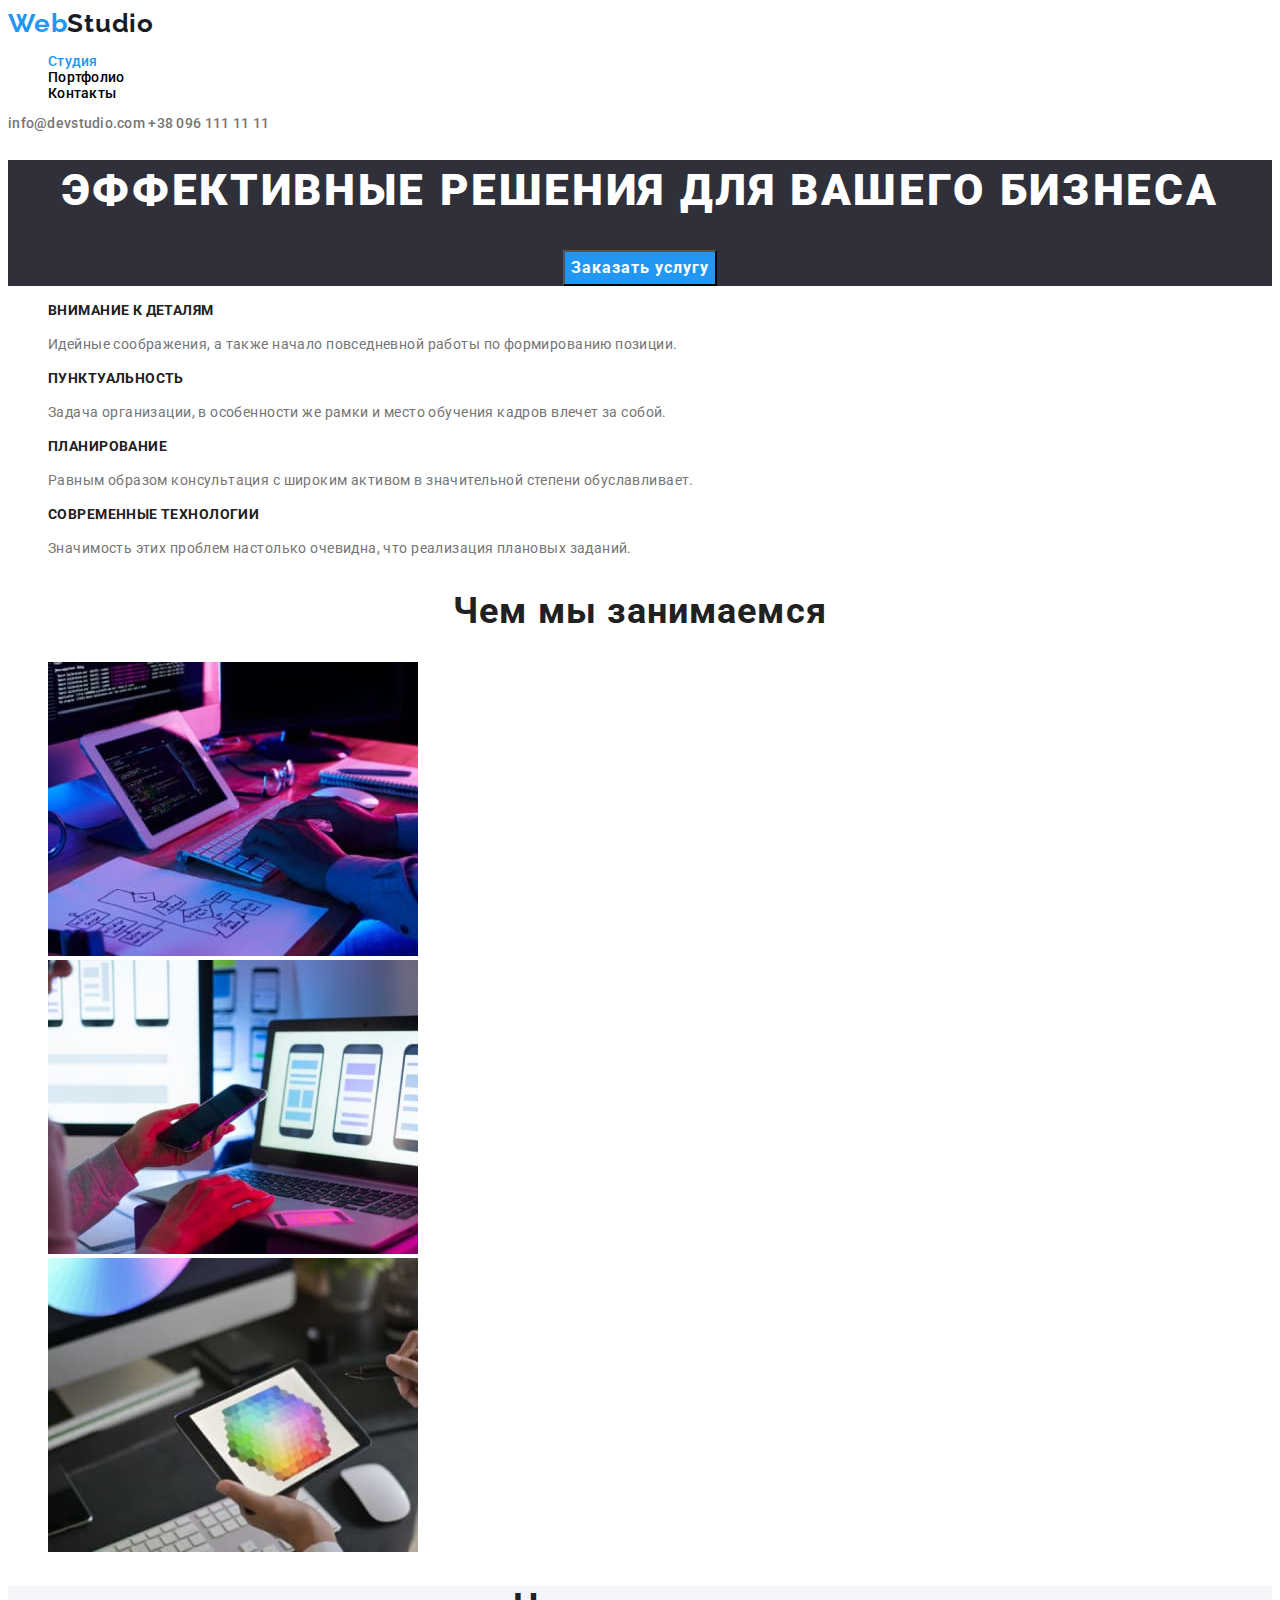
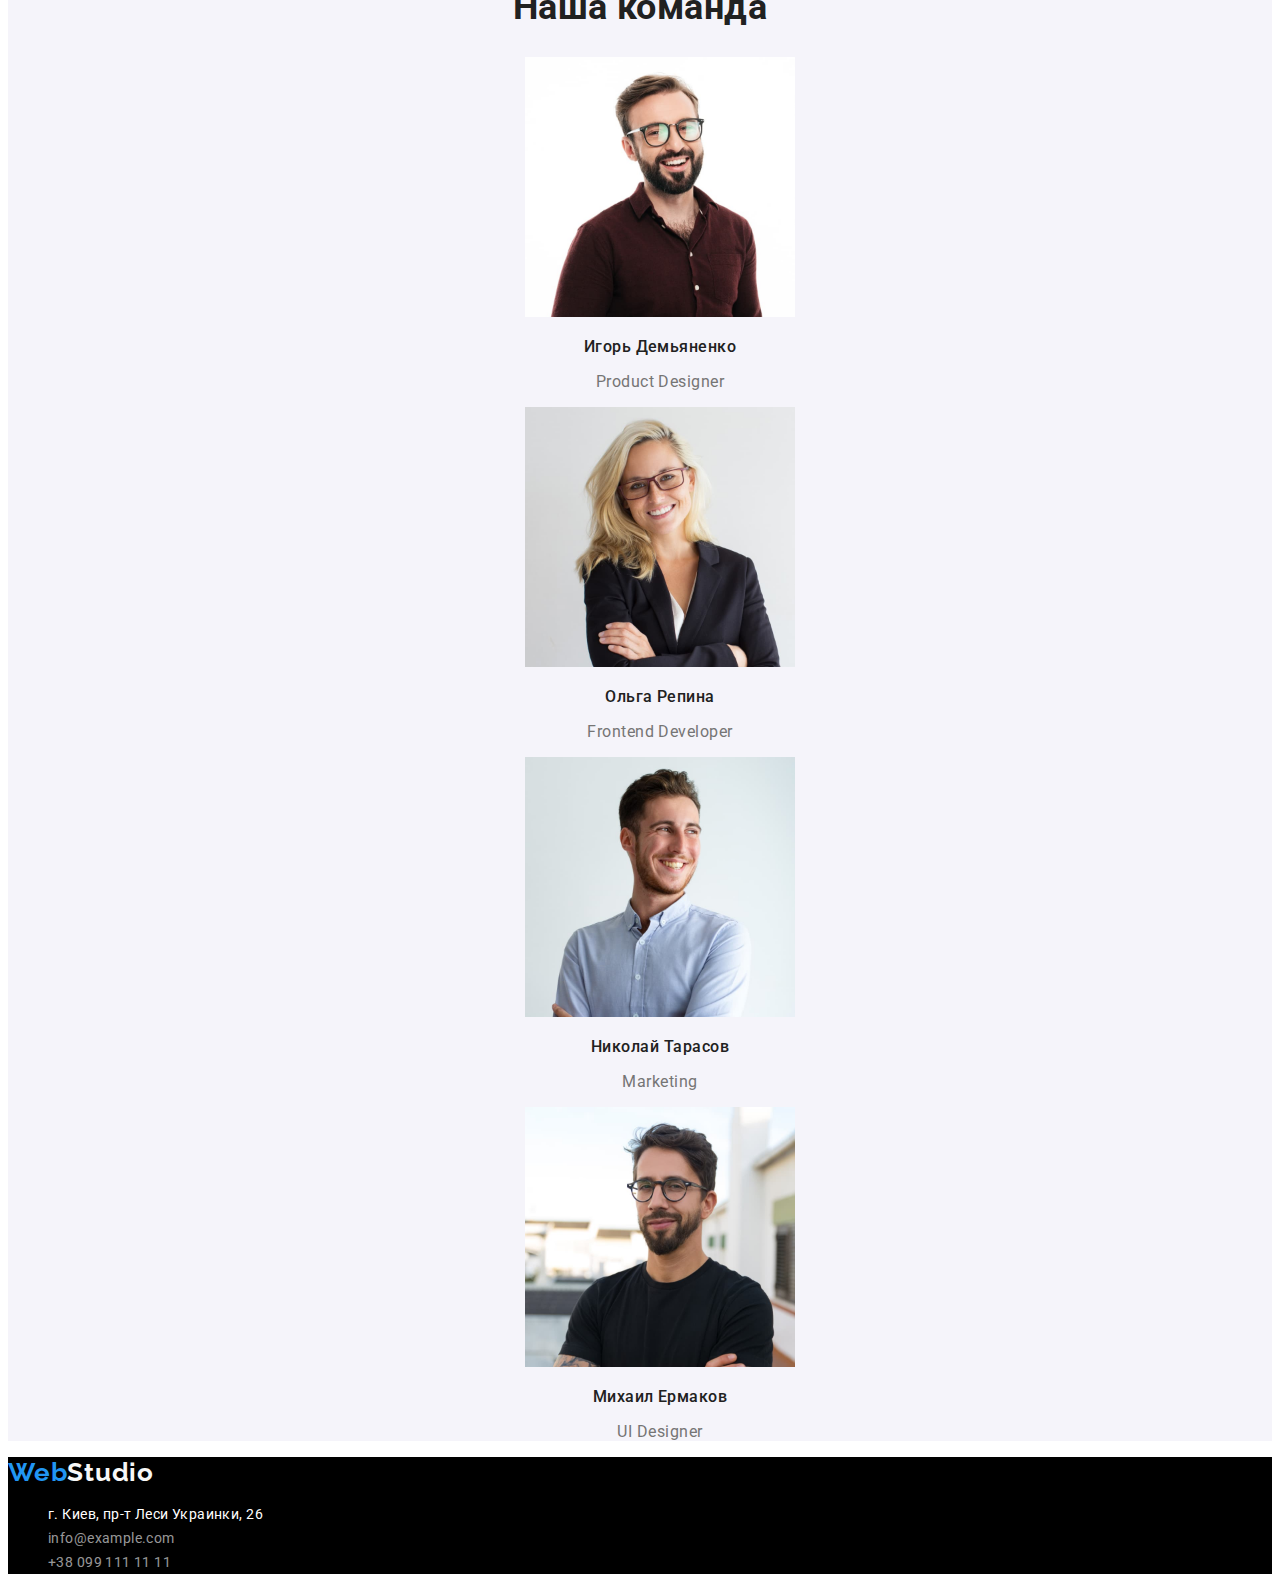
<file: index.html>
<!DOCTYPE html>
<html lang="ru">

<head>
    <meta charset="UTF-8" />
    <meta http-equiv="X-UA-Compatible" content="IE=edge" />
    <meta name="viewport" content="width=device-width, initial-scale=1.0" />
    <title>Document</title>
    <link rel="preconnect" href="https://fonts.googleapis.com" />
    <link rel="preconnect" href="https://fonts.gstatic.com" crossorigin />
    <link href="https://fonts.googleapis.com/css2?family=Raleway:wght@700&family=Roboto:wght@400;500;700;900&display=swap" rel="stylesheet" />
    <link rel="stylesheet" href="./css/styles.css" />
</head>

<body>
    <!-- Header section -->
    <header class="header">
        <a class="logo link" href="./index.html">Web<span class="accent">Studio</span></a>
        <nav class="header-nav">
            <ul class="list header-list">
                <li class="header-item">
                    <a class="link header-link current-page" href="./index.html">Студия</a>
                </li>
                <li class="link header-item">
                    <a class="link header-link" href="./portfolio.html">Портфолио</a>
                </li>
                <li class="header-item">
                    <a class="link header-link" href="#contacts">Контакты</a>
                </li>
            </ul>

            <a class="link header-mail" href="mailto:info@devstudio.com">info@devstudio.com</a>
            <a class="link header-phone" href="tel:+380961111111">+38 096 111 11 11</a>
        </nav>
    </header>
    <main>
        <section class="main">
            <h1 class="main-title">Эффективные решения для вашего бизнеса</h1>
            <button class="button-action" type="button">Заказать услугу</button>
        </section>
        <!-- Feature section -->
        <section class="feature" id="feature">
            <ul class="list feature-list">
                <li class="feature-item">
                    <h3 class="feature-title">Внимание к деталям</h3>
                    <p class="feature-txt">
                        Идейные соображения, а также начало повседневной работы по формированию позиции.
                    </p>
                </li>
                <li class="feature-item">
                    <h3 class="feature-title">Пунктуальность</h3>
                    <p class="feature-txt">
                        Задача организации, в особенности же рамки и место обучения кадров влечет за собой.
                    </p>
                </li>
                <li class="feature-item">
                    <h3 class="feature-title">Планирование</h3>
                    <p class="feature-txt">
                        Равным образом консультация с широким активом в значительной степени обуславливает.
                    </p>
                </li>
                <li class="feature-item">
                    <h3 class="feature-title">Современные технологии</h3>
                    <p class="feature-txt">
                        Значимость этих проблем настолько очевидна, что реализация плановых заданий.
                    </p>
                </li>
            </ul>
        </section>
        <!-- job section -->
        <section class="job" id="job">
            <h2 class="job-title">Чем мы занимаемся</h2>

            <ul class="list job-list">
                <li class="job-item">
                    <img src="./images/box1.jpg" alt="Изображение" class="job-img" width="370" height="294" />
                </li>
                <li class="job-item">
                    <img src="./images/box2.jpg" alt="Изображение" class="job-img" width="370" height="294" />
                </li>
                <li class="job-item">
                    <img src="./images/box3.jpg" alt="Изображение" class="job-img" width="370" height="294" />
                </li>
            </ul>
        </section>
        <!-- team section -->
        <section class="team" id="team">
            <h2 class="team-hd">Наша команда</h2>

            <ul class="list team-list">
                <li class="team-item">
                    <img src="./images/img1.jpg" alt="Изображение" class="team-img" width="270" height="260" />
                    <h3 class="team-title">Игорь Демьяненко</h3>
                    <p class="team-txt">Product Designer</p>
                </li>
                <li class="team-item">
                    <img src="./images/img2.jpg" alt="Изображение" class="team-img" width="270" height="260" />
                    <h3 class="team-title">Ольга Репина</h3>
                    <p class="team-txt">Frontend Developer</p>
                </li>
                <li class="team-item">
                    <img src="./images/img3.jpg" alt="Изображение" class="team-img" width="270" height="260" />
                    <h3 class="team-title">Николай Тарасов</h3>
                    <p class="team-txt">Marketing</p>
                </li>
                <li class="team-item">
                    <img src="./images/img4.jpg" alt="Изображение" class="team-img" width="270" height="260" />
                    <h3 class="team-title">Михаил Ермаков</h3>
                    <p class="team-txt">UI Designer</p>
                </li>
            </ul>
        </section>
    </main>
    <!-- Footer section -->
    <footer class="footer">
        <a class="logo link" href="./index.html">Web<span class="accent-ft">Studio</span></a>
        <address class="contacts-address" id="contacts">
        <ul class="list footer-contact">
          <li class="footer-item">
            <a
              class="link footer-address"
              target="_blank"
              rel="noopener noreferrer"
              href="https://www.google.com.ua/maps/@50.4285715,30.5371504,17.5z?hl=uk"
              >г. Киев, пр-т Леси Украинки, 26</a
            >
          </li>
          <li class="footer-item">
            <a class="link footer-mail" href="mailto:info@example.com">info@example.com</a>
          </li>
          <li class="footer-item">
            <a class="link footer-pfone" href="tel:+380991111111">+38 099 111 11 11</a>
          </li>
        </ul>
      </address>
    </footer>
</body>

</html>
</file>
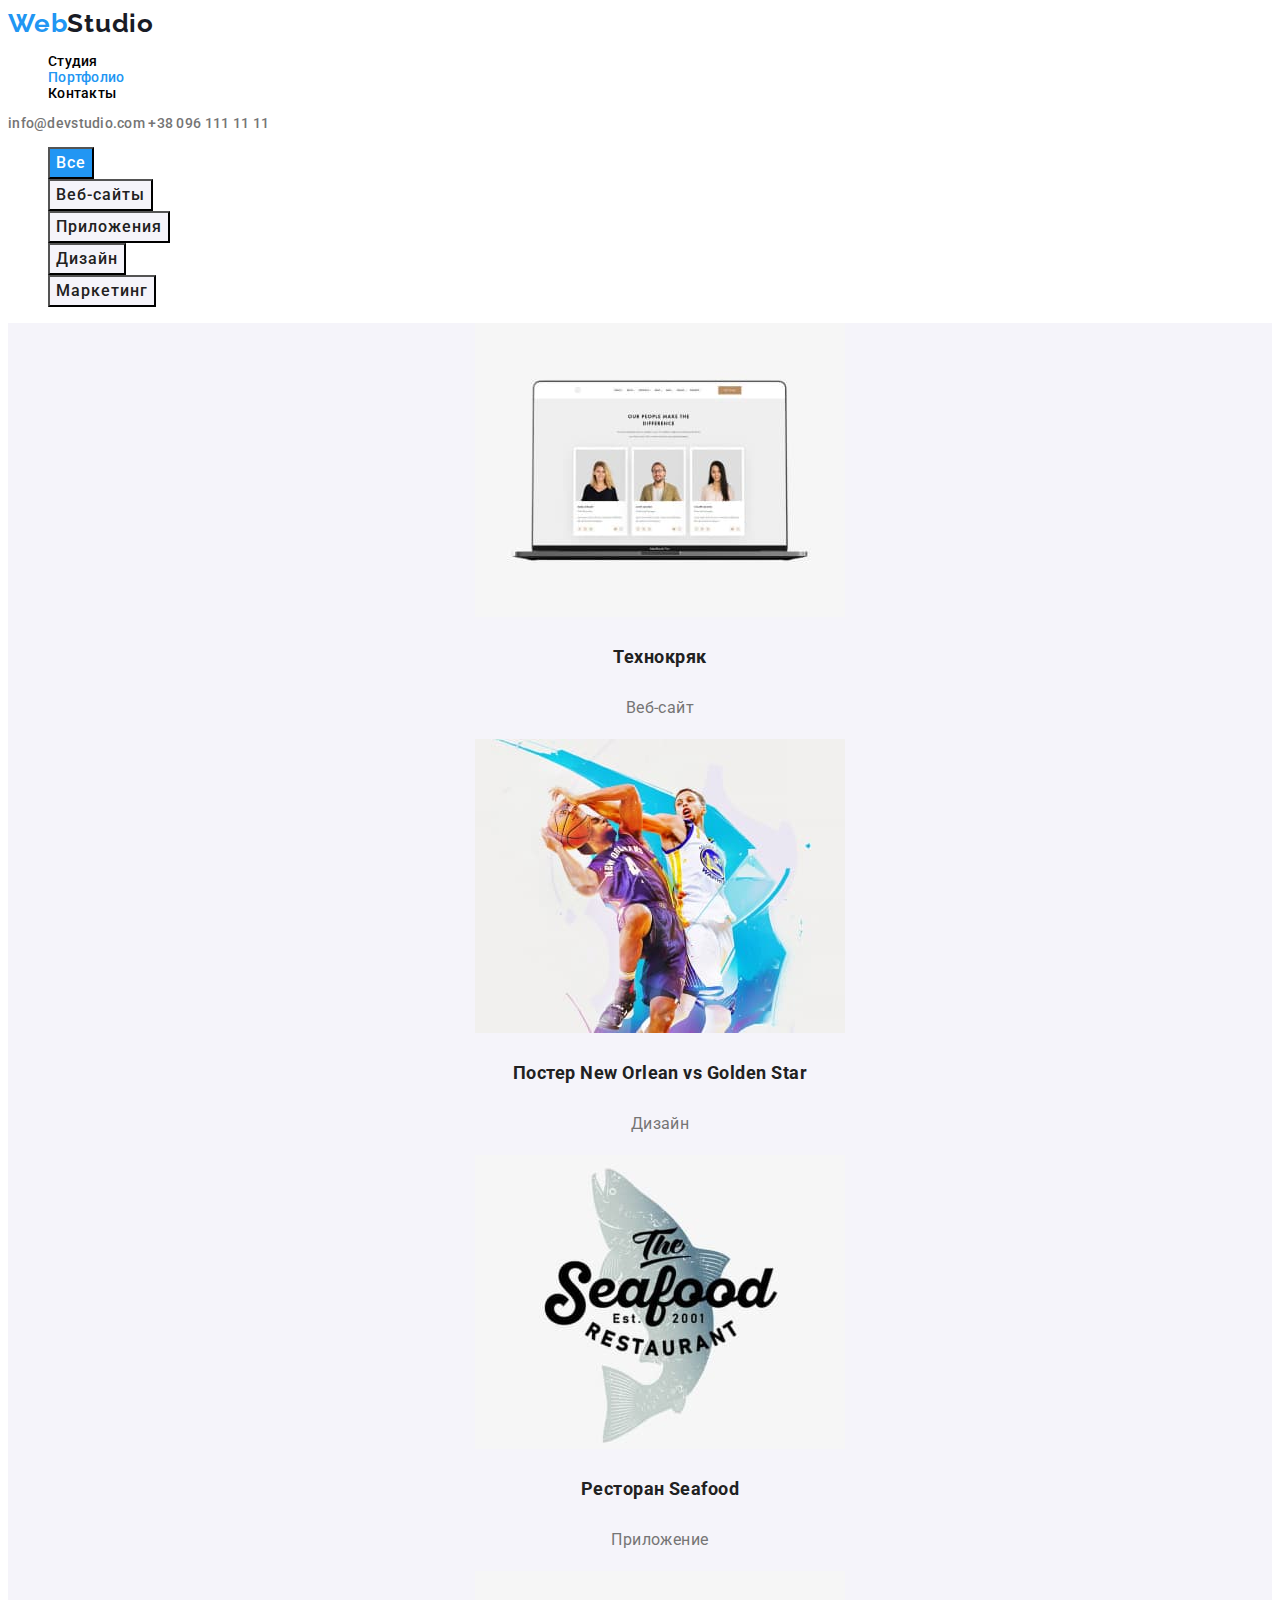
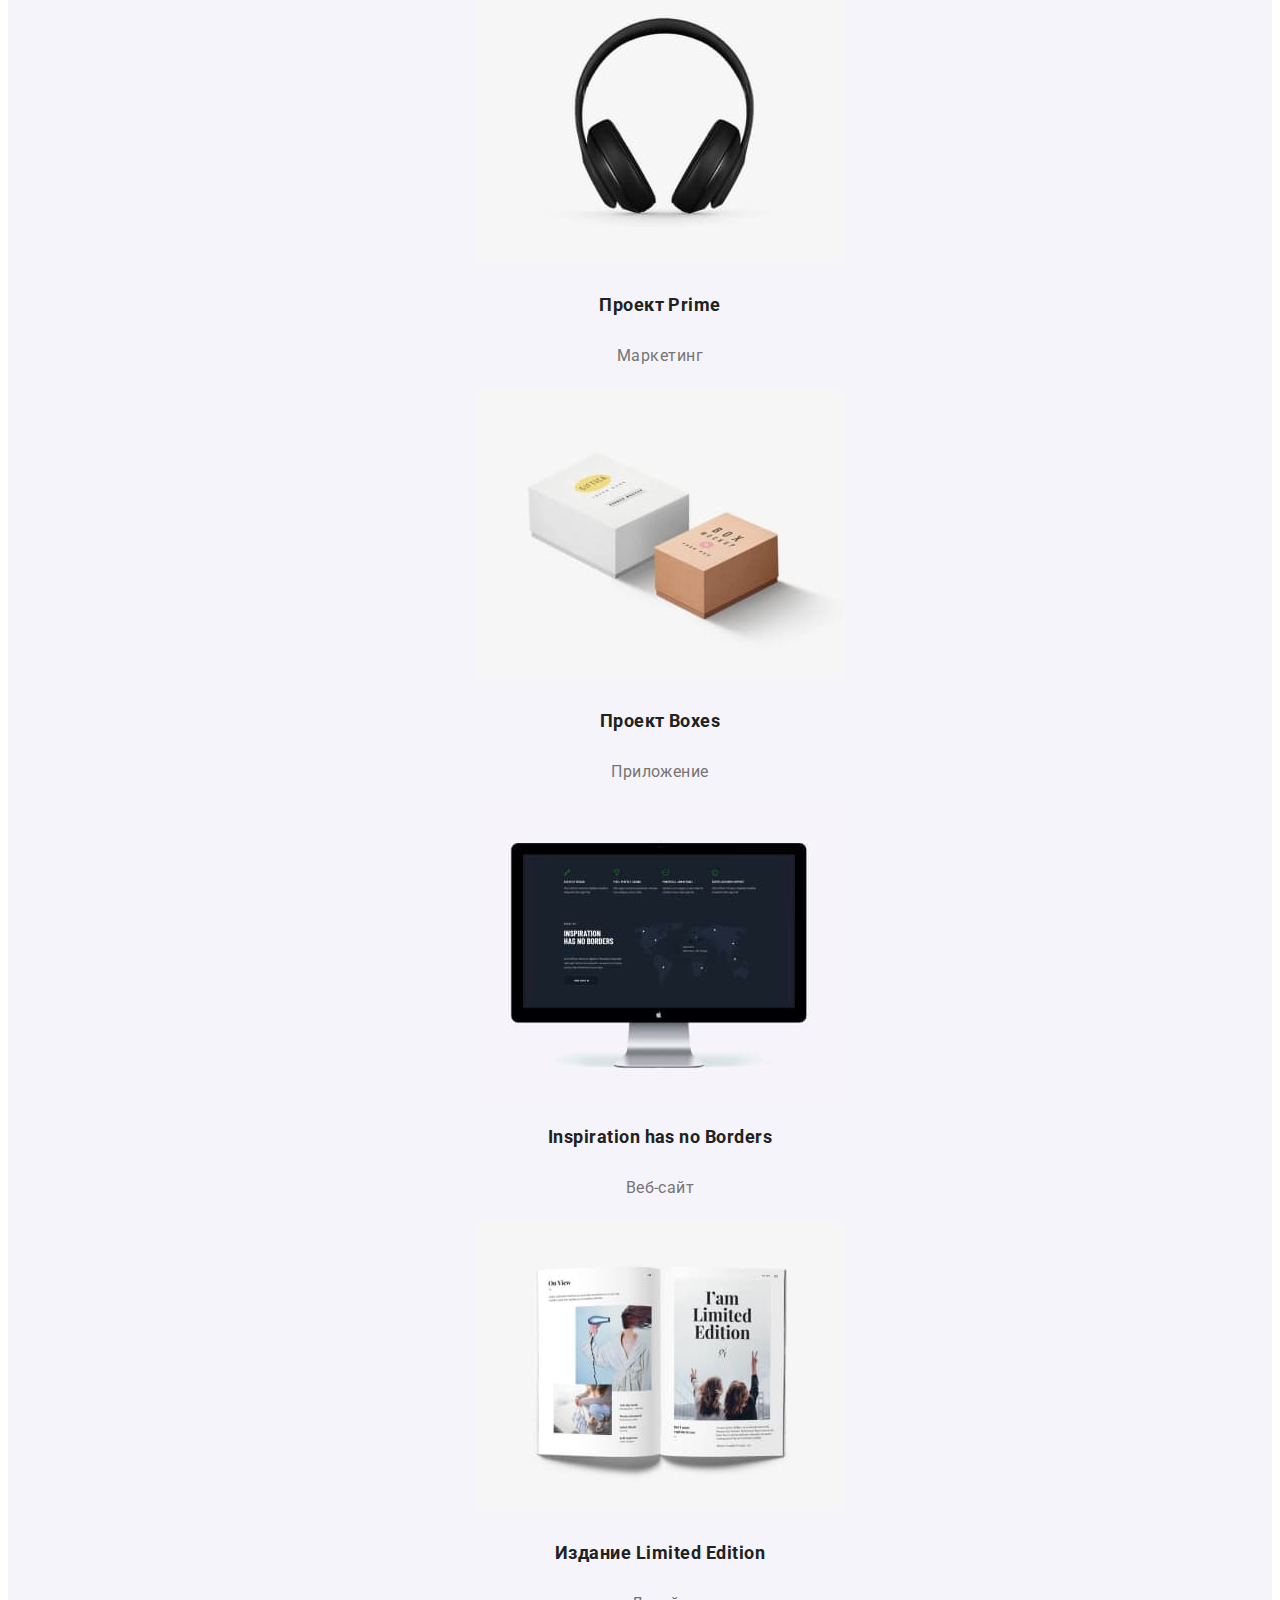
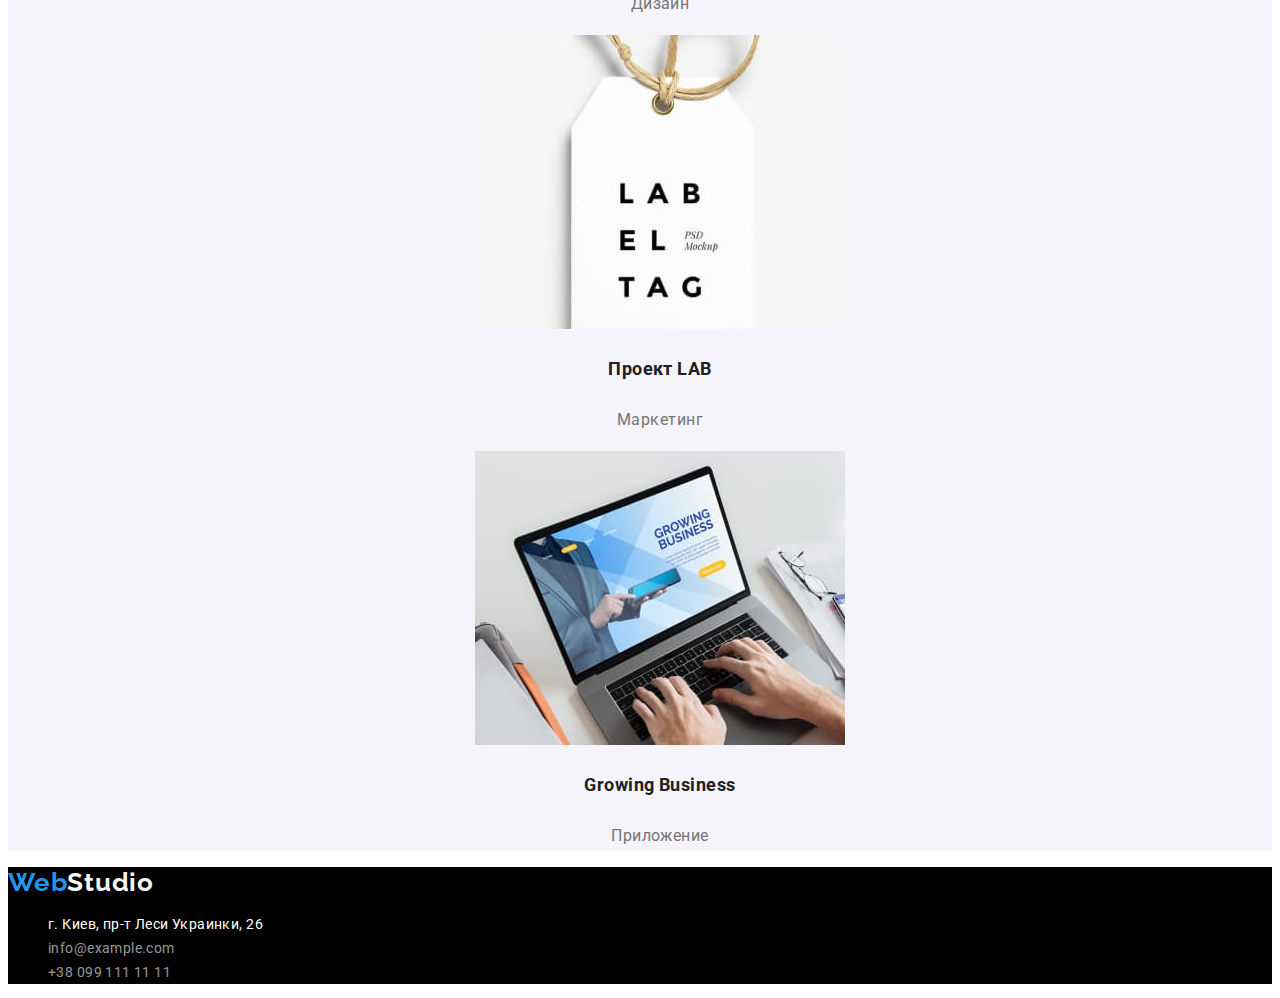
<file: portfolio.html>
<!DOCTYPE html>
<html lang="en">

<head>
    <meta charset="UTF-8" />
    <meta http-equiv="X-UA-Compatible" content="IE=edge" />
    <meta name="viewport" content="width=device-width, initial-scale=1.0" />
    <title>Document</title>
    <link rel="preconnect" href="https://fonts.googleapis.com" />
    <link rel="preconnect" href="https://fonts.gstatic.com" crossorigin />
    <link href="https://fonts.googleapis.com/css2?family=Raleway:wght@700&family=Roboto:wght@400;500;700;900&display=swap" rel="stylesheet" />
    <link rel="stylesheet" href="./css/styles.css" />
</head>

<body>
    <!-- Header section -->
    <header class="header">
        <a class="logo link" href="./index.html">Web<span class="accent">Studio</span></a>
        <nav class="header-nav">
            <ul class="list header-list">
                <li class="header-item">
                    <a class="link header-link" href="./index.html">Студия</a>
                </li>
                <li class="link header-item">
                    <a class="link header-link current-page" href="./portfolio.html">Портфолио</a>
                </li>
                <li class="header-item">
                    <a class="link header-link" href="#contacts">Контакты</a>
                </li>
            </ul>
            <a class="link header-mail" href="mailto:info@devstudio.com">info@devstudio.com</a>
            <a class="link header-phone" href="tel:+380961111111">+38 096 111 11 11</a>
        </nav>
    </header>

    <main>
        <section class="portfolio" id="portfolio">
            <!-- Filters section -->
            <ul class="list filter-list">
                <li class="filter-item">
                    <button class="button button-filter current-item" type="button">Все</button>
                </li>
                <li class="filter-item">
                    <button class="button button-filter" type="button">Веб-сайты</button>
                </li>
                <li class="filter-item">
                    <button class="button button-filter" type="button">Приложения</button>
                </li>
                <li class="filter-item">
                    <button class="button button-filter" type="button">Дизайн</button>
                </li>
                <li class="filter-item">
                    <button class="button button-filter" type="button">Маркетинг</button>
                </li>
            </ul>

            <!-- Portfolio list -->
            <ul class="list portfolio-list">
                <li class="portfolio-item">
                    <a class="link portfolio-items" href="./images/portfolio/img1.jpg"><img src="./images/portfolio/img1.jpg" alt="Изображение" class="portfolio-img" width="370" height="294" />
                        <h3 class="portfolio-title">Технокряк</h3>
                        <p class="portfolio-txt">Веб-сайт</p>
                    </a>
                </li>
                <li class="portfolio-item">
                    <a class="link portfolio-items" href="./images/portfolio/img1.jpg"><img src="./images/portfolio/img2.jpg" alt="Изображение" class="portfolio-img" width="370" height="294" />
                        <h3 class="portfolio-title">Постер New Orlean vs Golden Star</h3>
                        <p class="portfolio-txt">Дизайн</p>
                    </a>
                </li>
                <li class="portfolio-item">
                    <a class="link portfolio-items" href="./images/portfolio/img1.jpg"><img src="./images/portfolio/img3.jpg" alt="Изображение" class="portfolio-img" width="370" height="294" />
                        <h3 class="portfolio-title">Ресторан Seafood</h3>
                        <p class="portfolio-txt">Приложение</p>
                    </a>
                </li>
                <li class="portfolio-item">
                    <a class="link portfolio-items" href="./images/portfolio/img1.jpg"><img src="./images/portfolio/img4.jpg" alt="Изображение" class="portfolio-img" width="370" height="294" />
                        <h3 class="portfolio-title">Проект Prime</h3>
                        <p class="portfolio-txt">Маркетинг</p>
                    </a>
                </li>
                <li class="portfolio-item">
                    <a class="link portfolio-items" href="./images/portfolio/img1.jpg"><img src="./images/portfolio/img5.jpg" alt="Изображение" class="portfolio-img" width="370" height="294" />
                        <h3 class="portfolio-title">Проект Boxes</h3>
                        <p class="portfolio-txt">Приложение</p>
                    </a>
                </li>
                <li class="portfolio-item">
                    <a class="link portfolio-items" href="./images/portfolio/img1.jpg"><img src="./images/portfolio/img6.jpg" alt="Изображение" class="portfolio-img" width="370" height="294" />
                        <h3 class="portfolio-title">Inspiration has no Borders</h3>
                        <p class="portfolio-txt">Веб-сайт</p>
                    </a>
                </li>
                <li class="portfolio-item">
                    <a class="link portfolio-items" href="./images/portfolio/img1.jpg"><img src="./images/portfolio/img7.jpg" alt="Изображение" class="portfolio-img" width="370" height="294" />
                        <h3 class="portfolio-title">Издание Limited Edition</h3>
                        <p class="portfolio-txt">Дизайн</p>
                    </a>
                </li>
                <li class="portfolio-item">
                    <a class="link portfolio-items" href="./images/portfolio/img1.jpg"><img src="./images/portfolio/img8.jpg" alt="Изображение" class="portfolio-img" width="370" height="294" />
                        <h3 class="portfolio-title">Проект LAB</h3>
                        <p class="portfolio-txt">Маркетинг</p>
                    </a>
                </li>
                <li class="portfolio-item">
                    <a class="link portfolio-items" href="./images/portfolio/img1.jpg"><img src="./images/portfolio/img9.jpg" alt="Изображение" class="portfolio-img" width="370" height="294" />
                        <h3 class="portfolio-title">Growing Business</h3>
                        <p class="portfolio-txt">Приложение</p>
                    </a>
                </li>
            </ul>
        </section>
    </main>

    <!-- Footer section -->
    <footer class="footer">
        <a class="logo link" href="./index.html">Web<span class="accent-ft">Studio</span></a>
        <address class="contacts-address" id="contacts">
        <ul class="list footer-contact">
          <li class="footer-item">
            <a
              class="link footer-address"
              target="_blank"
              rel="noopener noreferrer"
              href="https://www.google.com.ua/maps/@50.4285715,30.5371504,17.5z?hl=uk"
              >г. Киев, пр-т Леси Украинки, 26</a
            >
          </li>
          <li class="footer-item">
            <a class="link footer-mail" href="mailto:info@example.com">info@example.com</a>
          </li>
          <li class="footer-item">
            <a class="link footer-pfone" href="tel:+380991111111">+38 099 111 11 11</a>
          </li>
        </ul>
      </address>
    </footer>
</body>

</html>
</file>
<file: css/styles.css>
:root {
    /* fonts */
    --main-font: 'Roboto', sans-serif;
    --logo-font: 'Raleway', sans-serif;
    /* text colors */
    --main-txt-cl: #757575;
    --title-txt-cl: #212121;
    --accent-txt-cl: #2196F3;
    --btn-txt-cl: #ffffff;
    /* bg colors */
    --light-bg-cl: #f7f7f7;
    --dark-bg-cl: #191c26;
    /* others */
}

body {
    font-family: var(--main-font);
    color: var(--main-txt-cl);
}


/* reset styles */

.link {
    text-decoration: none;
    color: currentColor;
}

.list {
    list-style: none;
}


/* стилі для заголока */

.logo {
    font-family: var(--logo-font);
    font-weight: 700;
    font-size: 26px;
    line-height: calc(31 / 26);
    letter-spacing: 0.03em;
    color: var(--accent-txt-cl);
}

.accent {
    color: var(--dark-bg-cl);
}

.accent-ft {
    color: var(--light-bg-cl);
}

.header-nav {
    font-family: var(--main-font);
    font-weight: 500;
    font-size: 14px;
    line-height: calc(16 / 14);
    letter-spacing: 0.02em;
}

.header-link {
    color: #000000;
}

.header-link:hover,
.header-link:focus {
    color: var(--accent-txt-cl);
}


/* активна сторінка */

.current-page {
    color: var(--accent-txt-cl)
}

.header-mail {
    color: var(--main-txt-cl);
}

.header-mail:hover,
.header-mail:focus {
    color: var(--accent-txt-cl);
}

.header-phone {
    color: var(--main-txt-cl);
}

.header-phone:hover,
.header-phone:focus {
    color: var(--accent-txt-cl);
}

.main {
    background-color: #2F303A;
    align-items: center;
    text-align: center;
}

.main-title {
    /*   font-family: var(--main-font); */
    font-weight: 900;
    font-size: 44px;
    line-height: calc(60 / 44);
    letter-spacing: 0.06em;
    color: #ffffff;
    text-transform: uppercase;
}

.button-action {
    font-family: inherit;
    font-weight: 700;
    font-size: 16px;
    line-height: calc(30 / 16);
    letter-spacing: 0.06em;
    color: var(--btn-txt-cl);
    background-color: var(--accent-txt-cl);
    cursor: pointer;
}

.button-action:hover,
.button-action:focus {
    background-color: #188CE8;
}

.button-filter {
    font-family: inherit;
    font-weight: 500;
    font-size: 16px;
    line-height: calc(26 / 16);
    letter-spacing: 0.06em;
    color: var(--title-txt-cl);
    background-color: #F5F4FA;
    cursor: pointer;
}

.button-filter:hover,
.button-filter:focus {
    color: var(--accent-txt-cl);
    background-color: #FFFFFF;
}


/* активна кнопка */

.current-item {
    color: #FFFFFF;
    background-color: var(--accent-txt-cl);
}


/* main section */

.feature-title {
    font-weight: 700;
    font-size: 14px;
    line-height: calc(16 /14);
    letter-spacing: 0.03em;
    text-transform: uppercase;
    color: var(--title-txt-cl);
}

.feature-txt {
    font-weight: 400;
    font-size: 14px;
    line-height: calc(24 / 14);
    letter-spacing: 0.03em;
    color: var(--main-txt-cl);
}

.job-title {
    font-weight: 700;
    font-size: 36px;
    line-height: calc(42 / 36);
    text-align: center;
    letter-spacing: 0.03em;
    color: var(--title-txt-cl);
}

.portfolio-list {
    background-color: #F5F4FA;
    text-align: center;
    letter-spacing: 0.03em;
}

.portfolio-title {
    font-weight: 700;
    font-size: 18px;
    line-height: calc(36 / 18);
    color: var(--title-txt-cl);
}

.portfolio-txt {
    font-weight: 400;
    font-size: 16px;
    line-height: calc(30 / 16);
    color: var(--main-txt-cl);
}

.team {
    background-color: #F5F4FA;
    text-align: center;
    letter-spacing: 0.03em;
}

.team-hd {
    font-weight: 700;
    font-size: 36px;
    line-height: calc(42 / 36);
    color: var(--title-txt-cl);
}

.team-title {
    font-weight: 500;
    font-size: 16px;
    line-height: calc(19 / 16);
    color: var(--title-txt-cl);
}

.team-txt {
    font-weight: 400;
    font-size: 16px;
    line-height: calc(19 / 16);
    color: var(--main-txt-cl);
}


/* footer section */

.contacts-address {
    font-style: normal;
}

.footer {
    background-color: #000000;
    font-family: var(--main-font);
    font-weight: 400;
    font-size: 14px;
    line-height: calc(24 / 14);
    letter-spacing: 0.03em;
}

.footer-contact {
    color: rgba(255, 255, 255, 0.6);
}

.footer-address {
    color: #ffffff;
}
</file>
